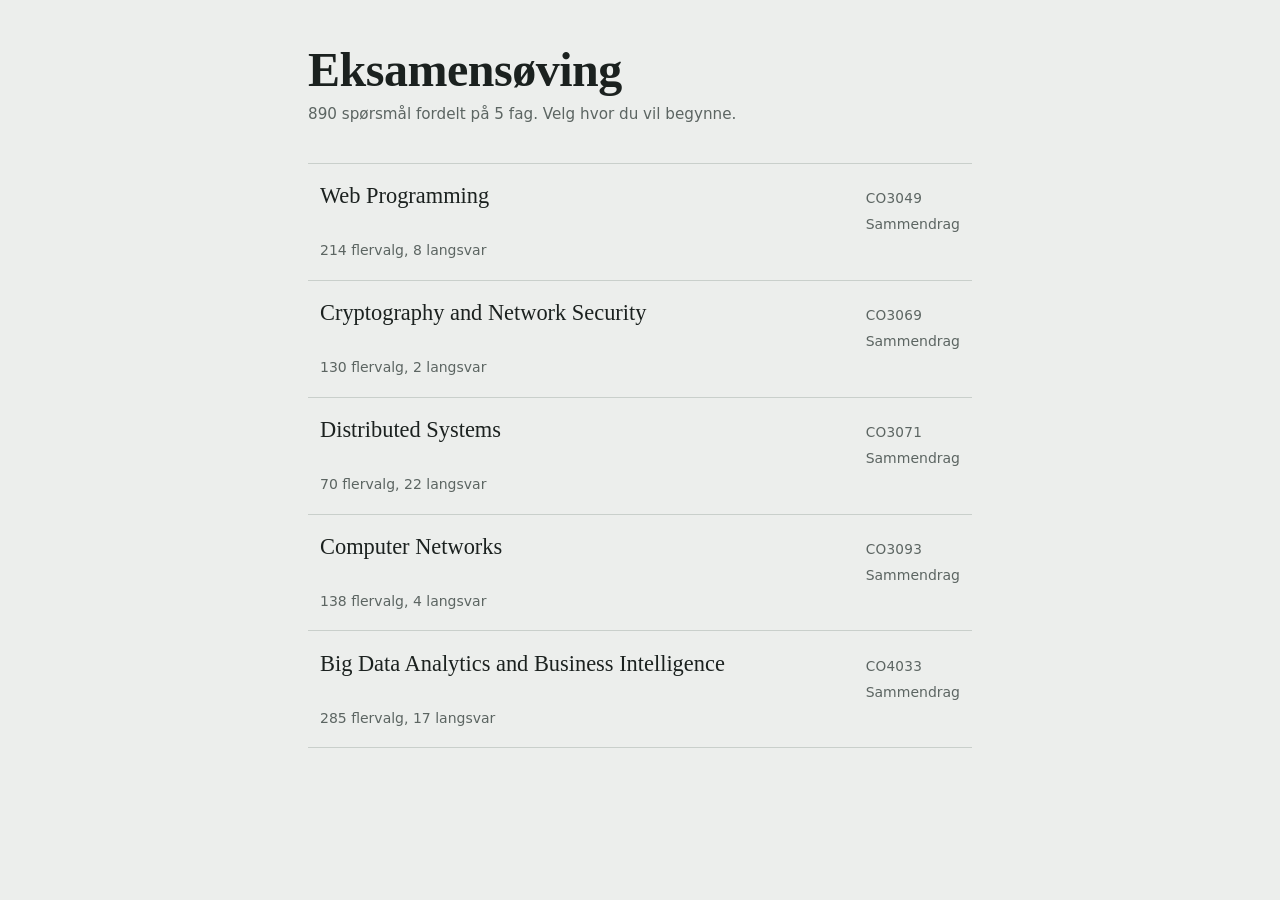
<file: index.html>
<!DOCTYPE html>
<html lang="nb">
<head>
  <meta charset="utf-8">
  <meta name="viewport" content="width=device-width, initial-scale=1">
  <title>Eksamensøving</title>
  <link rel="stylesheet" href="css/style.css">
</head>
<body>

  <header>
    <h1>Eksamensøving</h1>
    <p id="status">Henter fagene &hellip;</p>
  </header>

  <main>
    <ul id="fagliste"></ul>
    <p id="feil" class="feil" hidden></p>
  </main>

  <script src="js/index.js"></script>

</body>
</html>
</file>
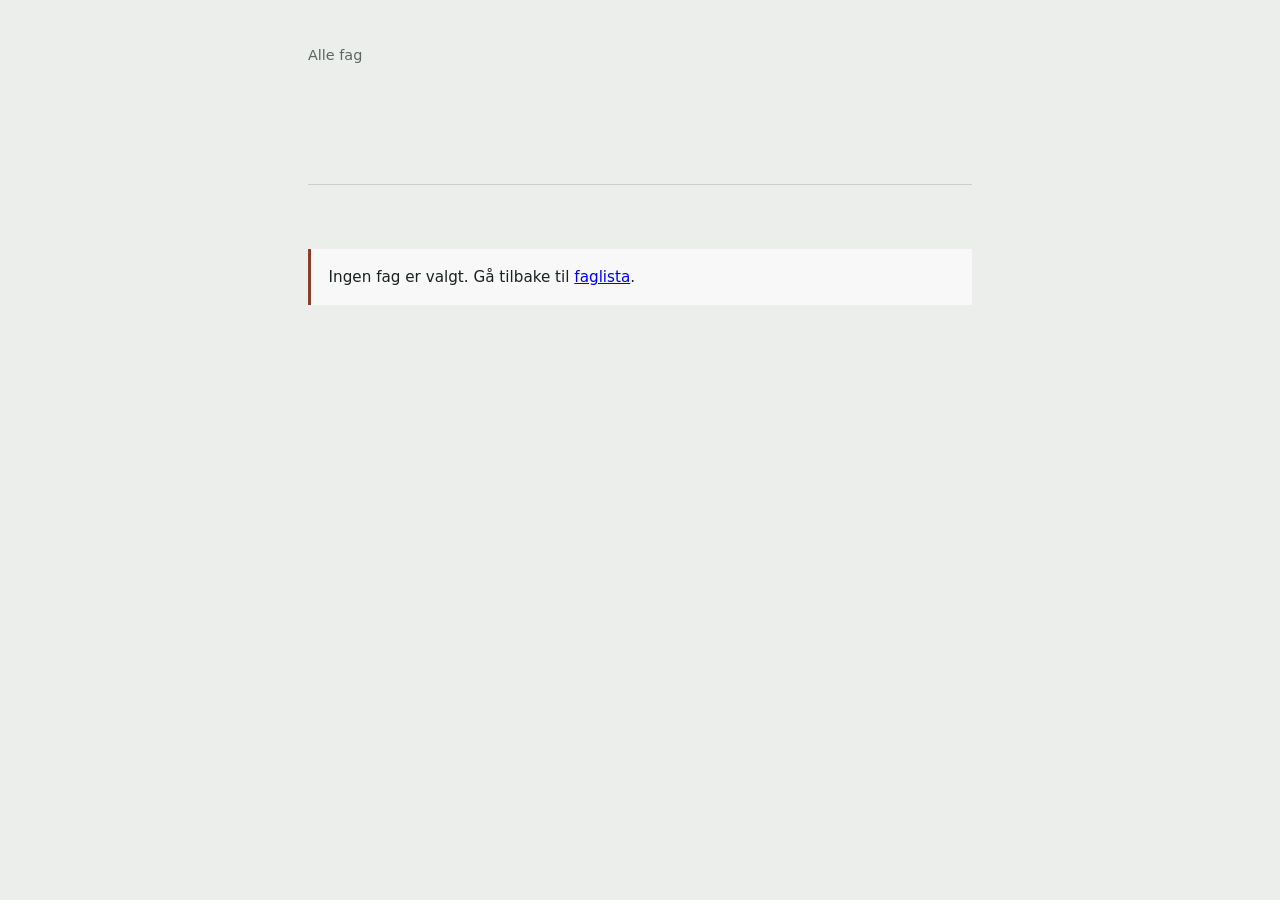
<file: les.html>
<!DOCTYPE html>
<html lang="nb">
<head>
  <meta charset="utf-8">
  <meta name="viewport" content="width=device-width, initial-scale=1">
  <title>Sammendrag</title>
  <link rel="stylesheet" href="css/style.css">
</head>
<body>

  <header>
    <p class="tilbake" id="toppnavigasjon"><a href="index.html">Alle fag</a></p>
    <h1 id="fagnavn">&nbsp;</h1>
    <p id="status"></p>
  </header>

  <main>

    <nav id="kapitler" hidden>
      <ul class="rader"></ul>
    </nav>

    <article id="innhold" class="lesetekst" hidden></article>

    <nav id="bunnavigasjon" class="knapperad" hidden></nav>

    <p id="feil" class="feil" hidden></p>

  </main>

  <script src="js/les.js"></script>

</body>
</html>
</file>
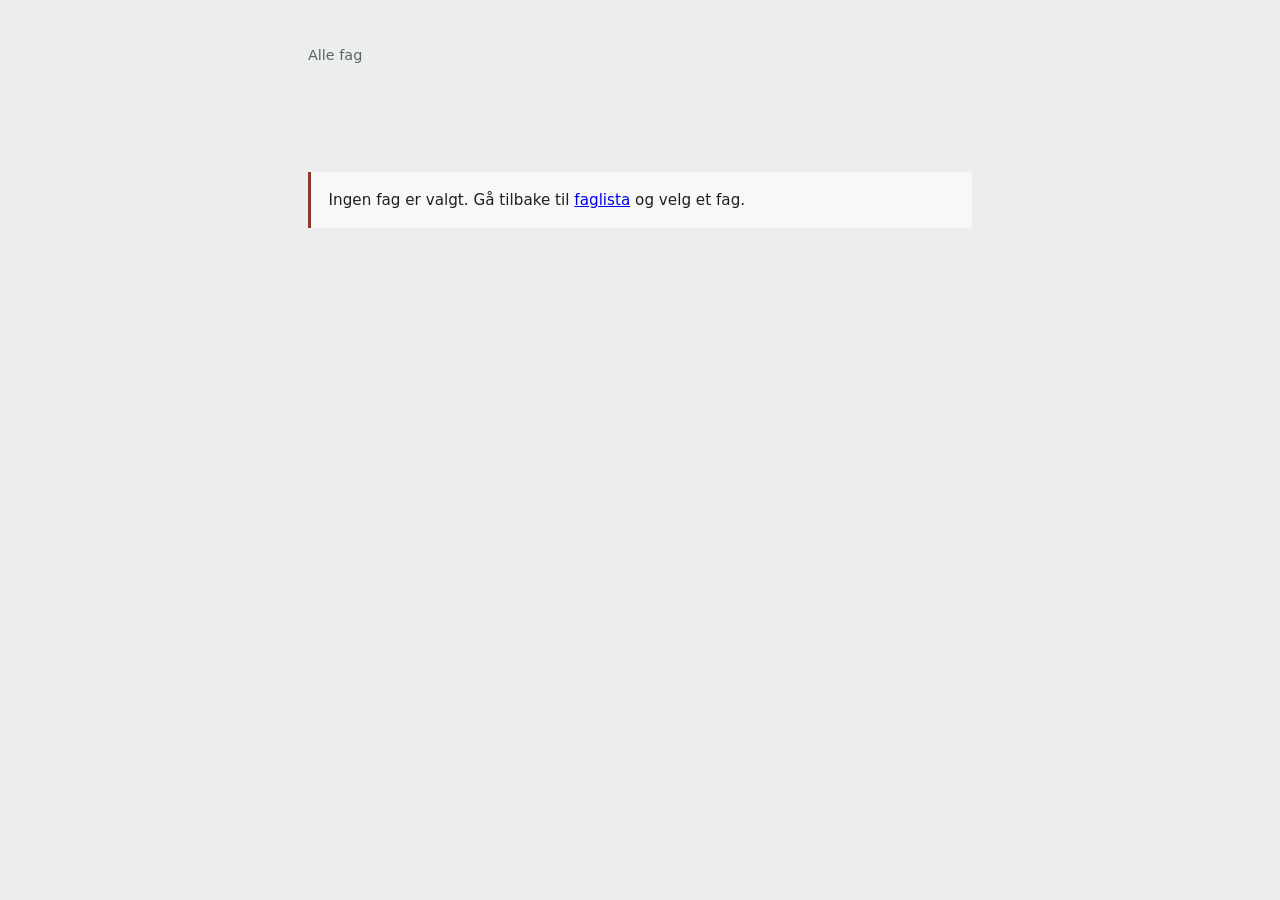
<file: ove.html>
<!DOCTYPE html>
<html lang="nb">
<head>
  <meta charset="utf-8">
  <meta name="viewport" content="width=device-width, initial-scale=1">
  <title>Øving</title>
  <link rel="stylesheet" href="css/style.css">
</head>
<body>

  <header>
    <p class="tilbake">
      <a href="index.html">Alle fag</a>
      <a id="sammendrag" href="#" hidden>Sammendrag</a>
    </p>
    <h1 id="fagnavn">&nbsp;</h1>
    <p id="status"></p>
  </header>

  <main>

    <!-- Skjerm 1: velg hva økta skal inneholde -->
    <section id="oppsett" hidden>

      <fieldset id="modusvalg">
        <legend>Hva vil du øve på?</legend>
      </fieldset>

      <fieldset id="kapittelvalg">
        <legend>Kapittel</legend>
      </fieldset>

      <fieldset id="lengdevalg">
        <legend>Lengde</legend>
      </fieldset>

      <p class="knapperad">
        <button type="button" id="start">Start økt</button>
      </p>

    </section>

    <!-- Skjerm 2: selve økta -->
    <section id="okt" hidden>
      <progress id="fremdrift" value="0" max="1"></progress>
      <p id="teller" aria-live="polite"></p>
      <article id="sporsmal"></article>
      <p class="knapperad">
        <button type="button" id="handling"></button>
      </p>
    </section>

    <!-- Skjerm 3: oppsummering -->
    <section id="resultat" hidden>
      <h2>Økt fullført</h2>
      <p id="fasittekst" class="tall"></p>
      <p id="detaljer"></p>
      <p class="knapperad">
        <button type="button" id="panytt">Ny økt</button>
        <button type="button" id="byttfag" class="sekundaer">Bytt fag</button>
      </p>
    </section>

    <p id="feil" class="feil" hidden></p>

  </main>

  <script src="js/ove.js"></script>

</body>
</html>
</file>
<file: css/style.css>
/* ---------------------------------------------------------------
   Eksamensøving – felles stilsett
   --------------------------------------------------------------- */

:root {
  --papir:    #eceeec;
  --flate:    #f7f8f7;
  --blekk:    #1b211f;
  --dempet:   #5c6562;
  --linje:    #c9cfcb;
  --merke:    #1f5c4b;
  --varsel:   #8a3d2a;
  --knapptekst: #f7f8f7;

  --serif: "Iowan Old Style", "Palatino Linotype", Palatino, "Book Antiqua", Georgia, serif;
  --sans:  system-ui, -apple-system, "Segoe UI", Roboto, "Helvetica Neue", sans-serif;
}

@media (prefers-color-scheme: dark) {
  :root {
    --papir:  #161a19;
    --flate:  #1f2523;
    --blekk:  #e6e9e7;
    --dempet: #9aa5a1;
    --linje:  #333b38;
    --merke:  #7fc0ab;
    --varsel: #d99175;
    --knapptekst: #161a19;
  }
}

* { box-sizing: border-box; }

body {
  margin: 0 auto;
  max-width: 44rem;
  padding: 2.75rem 1.25rem 5rem;
  background: var(--papir);
  color: var(--blekk);
  font-family: var(--sans);
  font-size: 1rem;
  line-height: 1.6;
  -webkit-text-size-adjust: 100%;
}

/* --- Topp --------------------------------------------------- */

header {
  margin-bottom: 2.25rem;
}

h1 {
  margin: 0 0 0.35rem;
  font-family: var(--serif);
  font-size: clamp(2.1rem, 7vw, 3rem);
  font-weight: 600;
  letter-spacing: -0.01em;
  line-height: 1.1;
}

#status {
  margin: 0;
  color: var(--dempet);
  font-size: 0.95rem;
}

/* --- Fagliste ----------------------------------------------- */

#fagliste {
  margin: 0;
  padding: 0;
  list-style: none;
  border-top: 1px solid var(--linje);
}

#fagliste li {
  border-bottom: 1px solid var(--linje);
}

#fagliste article {
  display: grid;
  grid-template-columns: 1fr auto;
  align-items: baseline;
  column-gap: 1.5rem;
  padding: 1.15rem 0.75rem;
  transition: background-color 120ms ease;
}

#fagliste li:hover article,
#fagliste li:focus-within article {
  background: var(--flate);
}

#fagliste h2 {
  grid-column: 1;
  margin: 0;
  font-family: var(--serif);
  font-size: 1.4rem;
  font-weight: 500;
  line-height: 1.25;
}

#fagliste h2 a {
  color: inherit;
  text-decoration: none;
}

#fagliste h2 a::after {
  content: "";
  position: absolute;
  inset: 0;
}

#fagliste li {
  position: relative;
}

#fagliste li:hover h2 a {
  text-decoration: underline;
  text-decoration-color: var(--merke);
  text-underline-offset: 4px;
}

.kode {
  grid-column: 2;
  margin: 0;
  color: var(--dempet);
  font-size: 0.85rem;
  letter-spacing: 0.02em;
}

.antall {
  grid-column: 1 / -1;
  margin: 0.2rem 0 0;
  color: var(--dempet);
  font-size: 0.875rem;
}

.antall.tom {
  color: var(--varsel);
}

/* --- Feilmelding -------------------------------------------- */

.feil {
  margin-top: 2rem;
  padding: 1rem 1.1rem;
  border-left: 3px solid var(--varsel);
  background: var(--flate);
  font-size: 0.95rem;
}

.feil code {
  font-family: ui-monospace, "SF Mono", Menlo, Consolas, monospace;
  font-size: 0.9em;
}

/* --- Tastatur og bevegelse ---------------------------------- */

a:focus-visible {
  outline: 2px solid var(--merke);
  outline-offset: 4px;
  border-radius: 2px;
}

@media (prefers-reduced-motion: reduce) {
  * { transition: none !important; }
}

/* --- Smale skjermer ----------------------------------------- */

@media (max-width: 30rem) {
  #fagliste article {
    grid-template-columns: 1fr;
  }

  .kode {
    grid-column: 1;
    order: -1;
    margin-bottom: 0.15rem;
  }
}

/* ---------------------------------------------------------------
   Øvingssiden (ove.html)
   --------------------------------------------------------------- */

.tilbake {
  margin: 0 0 1rem;
  font-size: 0.9rem;
}

.tilbake a {
  color: var(--dempet);
  text-decoration: none;
}

.tilbake a:hover {
  color: var(--merke);
  text-decoration: underline;
  text-underline-offset: 3px;
}

fieldset {
  margin: 0 0 2.25rem;
  padding: 0;
  border: 0;
}

legend {
  padding: 0;
  margin-bottom: 0.75rem;
  color: var(--dempet);
  font-size: 0.9rem;
}

legend.sporsmalstekst,
h2.sporsmalstekst {
  margin: 0 0 1.25rem;
  color: var(--blekk);
  font-family: var(--serif);
  font-size: 1.4rem;
  font-weight: 500;
  line-height: 1.35;
}

/* Radioknappene skjules visuelt, men beholder tastaturfokus.
   Tilstanden vises på sjølve flata i stedet. */
.flis input,
.rad input,
.alternativ input {
  position: absolute;
  width: 1px;
  height: 1px;
  opacity: 0;
  pointer-events: none;
}

/* --- Modusvalg: to flater ----------------------------------- */

.fliser {
  display: grid;
  grid-template-columns: repeat(auto-fit, minmax(11rem, 1fr));
  gap: 0.75rem;
  margin: 0;
  padding: 0;
  list-style: none;
}

.flis {
  position: relative;
  display: grid;
  gap: 0.15rem;
  padding: 1.05rem 1.15rem;
  border: 1px solid var(--linje);
  border-radius: 3px;
  cursor: pointer;
  transition: background-color 120ms ease, border-color 120ms ease;
}

.flis:hover {
  background: var(--flate);
}

.flis:has(input:checked) {
  border-color: var(--merke);
  box-shadow: inset 0 0 0 1px var(--merke);
  background: var(--flate);
}

.flis:has(input:focus-visible) {
  outline: 2px solid var(--merke);
  outline-offset: 3px;
}

.flis:has(input:disabled) {
  opacity: 0.45;
  cursor: not-allowed;
}

.flis-navn {
  font-family: var(--serif);
  font-size: 1.2rem;
  line-height: 1.2;
}

.flis-antall {
  color: var(--dempet);
  font-size: 0.85rem;
}

/* --- Kapittelrader ------------------------------------------ */

.rader {
  margin: 0;
  padding: 0;
  list-style: none;
  border-top: 1px solid var(--linje);
}

.rader li {
  border-bottom: 1px solid var(--linje);
}

.rad {
  position: relative;
  display: flex;
  justify-content: space-between;
  align-items: baseline;
  gap: 1rem;
  padding: 0.7rem 0.85rem;
  box-shadow: inset 3px 0 0 transparent;
  cursor: pointer;
  transition: background-color 120ms ease;
}

.rad:hover {
  background: var(--flate);
}

.rad:has(input:checked) {
  background: var(--flate);
  box-shadow: inset 3px 0 0 var(--merke);
}

.rad:has(input:focus-visible) {
  outline: 2px solid var(--merke);
  outline-offset: -2px;
}

.rad-antall {
  color: var(--dempet);
  font-size: 0.9rem;
  white-space: nowrap;
}

/* --- Flervalg ------------------------------------------------ */

.alternativer {
  margin-bottom: 1.5rem;
}

.alternativ {
  position: relative;
  display: block;
  padding: 0.8rem 0.9rem;
  border-bottom: 1px solid var(--linje);
  box-shadow: inset 3px 0 0 transparent;
  cursor: pointer;
  transition: background-color 120ms ease;
}

.alternativer .alternativ:first-of-type {
  border-top: 1px solid var(--linje);
}

.alternativ:hover {
  background: var(--flate);
}

.alternativ:has(input:checked) {
  background: var(--flate);
  box-shadow: inset 3px 0 0 var(--dempet);
}

.alternativ:has(input:focus-visible) {
  outline: 2px solid var(--merke);
  outline-offset: -2px;
}

.alternativ.rett {
  background: var(--flate);
  box-shadow: inset 3px 0 0 var(--merke);
}

.alternativ.feil {
  box-shadow: inset 3px 0 0 var(--varsel);
  text-decoration: line-through;
  text-decoration-color: var(--varsel);
}

.forklaring {
  margin: 1.5rem 0 0;
  padding: 1rem 1.1rem;
  border-left: 3px solid var(--merke);
  background: var(--flate);
  font-size: 0.95rem;
}

/* --- Langsvar ------------------------------------------------ */

textarea {
  display: block;
  width: 100%;
  padding: 0.9rem 1rem;
  border: 1px solid var(--linje);
  border-radius: 3px;
  background: var(--flate);
  color: var(--blekk);
  font-family: var(--sans);
  font-size: 1rem;
  line-height: 1.6;
  resize: vertical;
}

textarea:focus-visible {
  outline: 2px solid var(--merke);
  outline-offset: 2px;
}

.momenter {
  margin-top: 1.75rem;
  padding-top: 1.25rem;
  border-top: 1px solid var(--linje);
}

.momenter label {
  display: flex;
  gap: 0.6rem;
  padding: 0.5rem 0;
  cursor: pointer;
}

.momenter input {
  margin: 0.35rem 0 0;
  accent-color: var(--merke);
  flex: none;
}

details {
  margin-top: 1.5rem;
  font-size: 0.95rem;
}

summary {
  color: var(--merke);
  cursor: pointer;
}

details p {
  margin: 0.75rem 0 0;
  padding-left: 1rem;
  border-left: 1px solid var(--linje);
  color: var(--dempet);
}

/* --- Framdrift, teller, knapper ------------------------------ */

progress {
  display: block;
  width: 100%;
  height: 3px;
  margin-bottom: 1rem;
  border: 0;
  appearance: none;
  background: var(--linje);
}

progress::-webkit-progress-bar { background: var(--linje); }
progress::-webkit-progress-value { background: var(--merke); }
progress::-moz-progress-bar { background: var(--merke); }

#teller {
  margin: 0 0 1.5rem;
  color: var(--dempet);
  font-size: 0.875rem;
}

.knapperad {
  display: flex;
  gap: 0.75rem;
  margin: 2.25rem 0 0;
}

button {
  padding: 0.7rem 1.4rem;
  border: 0;
  border-radius: 3px;
  background: var(--merke);
  color: var(--knapptekst);
  font-family: var(--sans);
  font-size: 0.95rem;
  cursor: pointer;
  transition: opacity 120ms ease;
}

button:hover {
  opacity: 0.85;
}

button:focus-visible {
  outline: 2px solid var(--merke);
  outline-offset: 3px;
}

button.sekundaer {
  background: none;
  border: 1px solid var(--linje);
  color: var(--blekk);
}

button.sekundaer:hover {
  background: var(--flate);
  opacity: 1;
}

/* --- Resultat ------------------------------------------------ */

#resultat h2 {
  margin: 0 0 1rem;
  color: var(--dempet);
  font-family: var(--sans);
  font-size: 0.9rem;
  font-weight: 400;
}

.tall {
  margin: 0;
  font-family: var(--serif);
  font-size: clamp(1.9rem, 6vw, 2.7rem);
  font-weight: 500;
  line-height: 1.1;
}

#detaljer {
  margin: 0.6rem 0 0;
  color: var(--dempet);
  max-width: 34rem;
}

/* --- Kodeutdrag i oppgaver ----------------------------------- */

pre {
  margin: 0 0 1.35rem;
  padding: 1rem 1.1rem;
  overflow-x: auto;
  border: 1px solid var(--linje);
  border-radius: 3px;
  background: var(--flate);
}

pre code {
  font-family: ui-monospace, "SF Mono", Menlo, Consolas, monospace;
  font-size: 0.875rem;
  line-height: 1.55;
  white-space: pre;
}

.rad:has(input:disabled) {
  opacity: 0.4;
  cursor: not-allowed;
}

/* ---------------------------------------------------------------
   Sammendrag (les.html)
   --------------------------------------------------------------- */

.tilbake a + a {
  margin-left: 1.25rem;
}

/* Lenka til sammendraget må ligge over dekklenka på fagraden. */
.les {
  position: relative;
  z-index: 1;
  grid-column: 2;
  grid-row: 2;
  margin: 0.2rem 0 0;
  text-align: right;
  font-size: 0.875rem;
}

.les a {
  color: var(--dempet);
  text-decoration: none;
}

.les a:hover {
  color: var(--merke);
  text-decoration: underline;
  text-underline-offset: 3px;
}

.rad.tom {
  cursor: default;
  opacity: 0.55;
}

.rad.tom:hover {
  background: none;
}

a.rad {
  color: inherit;
  text-decoration: none;
}

.kapitteltittel {
  margin: 0 0 1.5rem;
  font-family: var(--serif);
  font-size: clamp(1.5rem, 5vw, 2rem);
  font-weight: 500;
  line-height: 1.2;
}

.lesetekst {
  max-width: 36rem;
}

.lesetekst h3 {
  margin: 2.25rem 0 0.75rem;
  font-family: var(--serif);
  font-size: 1.2rem;
  font-weight: 500;
}

.lesetekst p {
  margin: 0 0 1.1rem;
  line-height: 1.7;
}

.lesetekst ul {
  margin: 0 0 1.3rem;
  padding-left: 1.1rem;
}

.lesetekst li {
  margin-bottom: 0.45rem;
  line-height: 1.65;
  padding-left: 0.2rem;
}

.lesetekst code {
  padding: 0.1rem 0.3rem;
  border-radius: 2px;
  background: var(--flate);
  font-family: ui-monospace, "SF Mono", Menlo, Consolas, monospace;
  font-size: 0.875em;
}

.lesetekst pre code {
  padding: 0;
  background: none;
}

/* Lenker som ser ut som knapper */
.knapp {
  display: inline-block;
  padding: 0.7rem 1.4rem;
  border-radius: 3px;
  background: var(--merke);
  color: var(--knapptekst);
  font-size: 0.95rem;
  text-decoration: none;
}

.knapp:hover {
  opacity: 0.85;
}

.knapp.sekundaer {
  background: none;
  border: 1px solid var(--linje);
  color: var(--blekk);
}

.knapp.sekundaer:hover {
  background: var(--flate);
  opacity: 1;
}

#bunnavigasjon {
  flex-wrap: wrap;
  margin-top: 3rem;
  padding-top: 2rem;
  border-top: 1px solid var(--linje);
}
</file>
